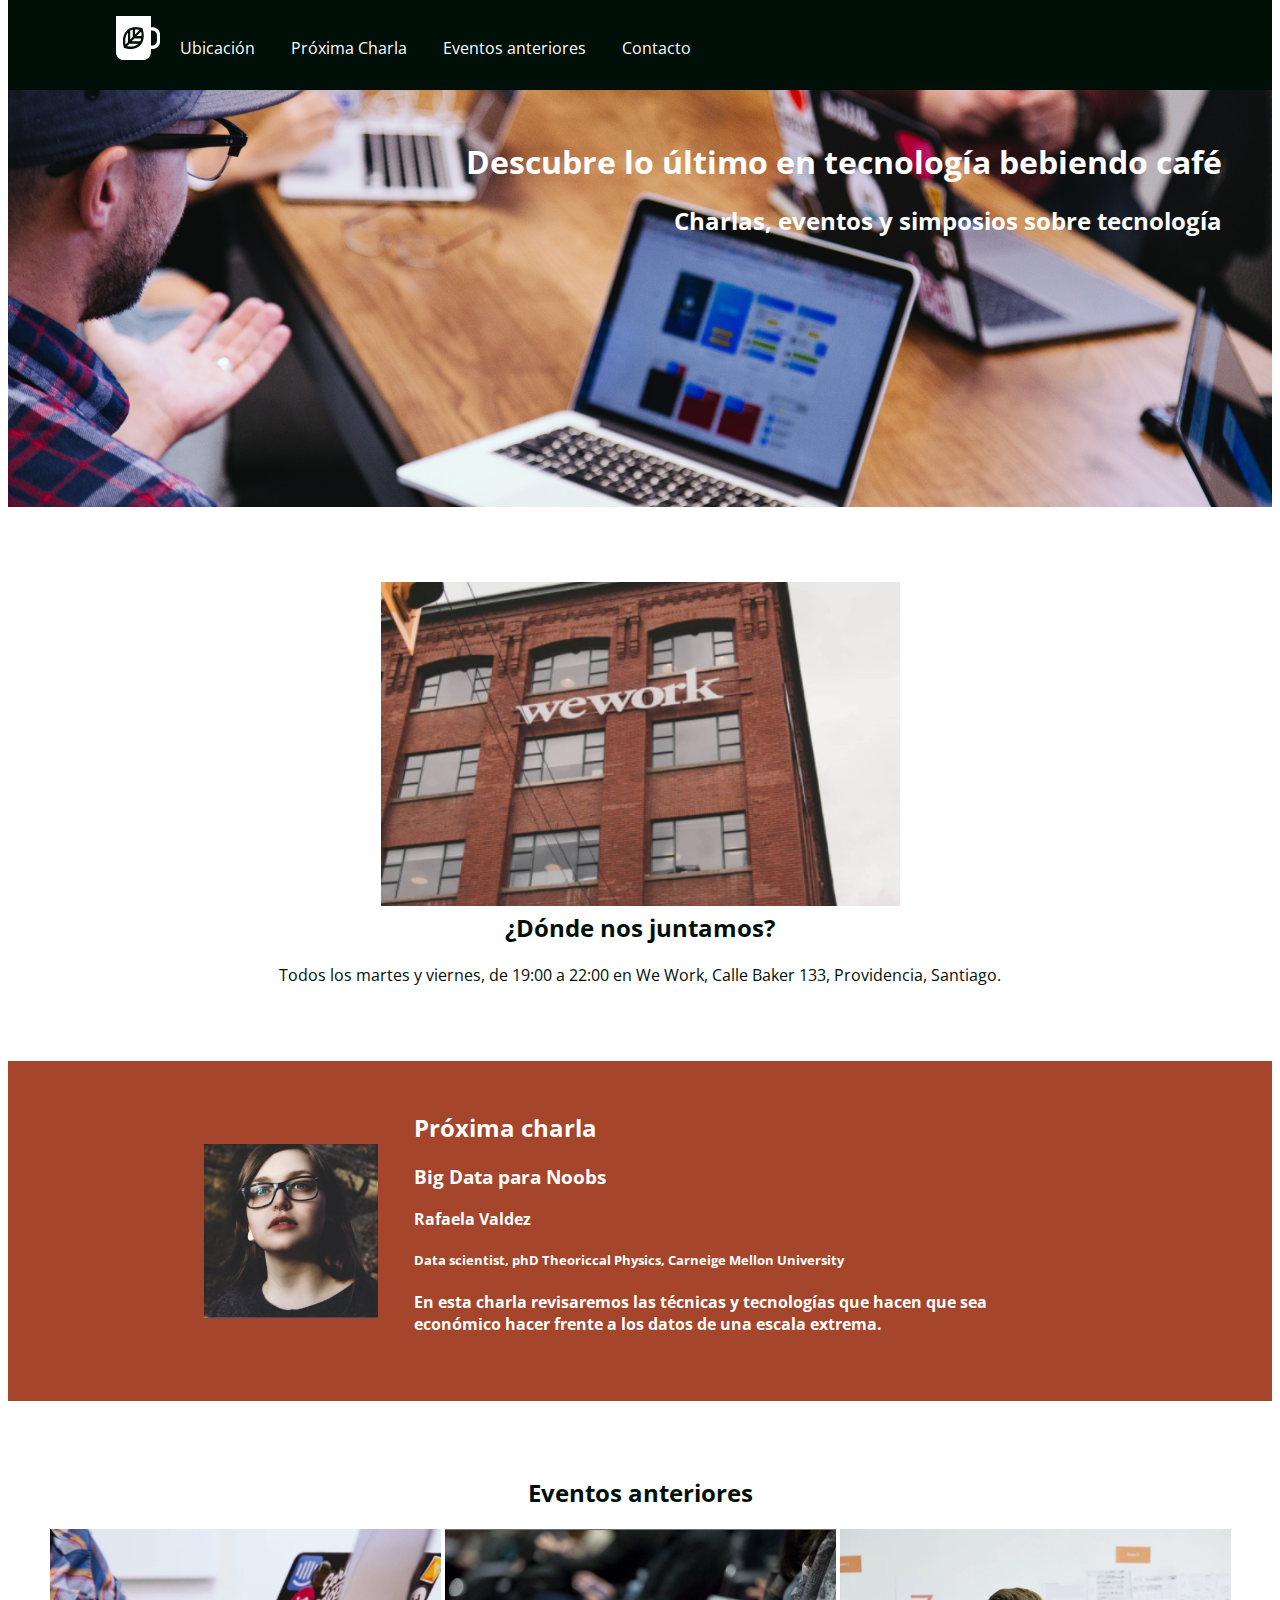
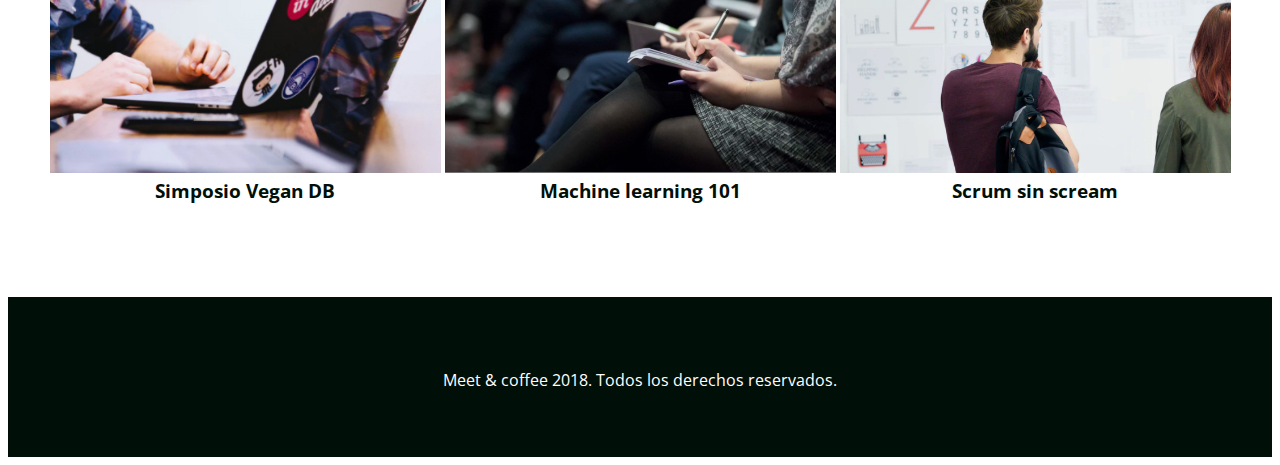
<file: index.html>
<!DOCTYPE html>
<html lang="es">

<head>
    <meta charset="UTF-8">
    <meta http-equiv="X-UA-Compatible" content="IE=edge">
    <meta name="viewport" content="width=device-width, initial-scale=1.0">
    <title>Meet & Cofee</title>
    <link rel="shortcut icon" type="image/png" href="./assets/img/favicon.png" />
    <meta name="author" content="Francisca Medina Concha">
    <meta name="description" content="Comparte tus conocimientos tomando café">
    <meta name="keywords" content="charlas, eventos, simposios, tecnología, co-work">
    <link rel="stylesheet" href="https://use.fontawesome.com/releases/v5.15.3/css/all.css"
        integrity="sha384-SZXxX4whJ79/gErwcOYf+zWLeJdY/qpuqC4cAa9rOGUstPomtqpuNWT9wdPEn2fk" crossorigin="anonymous">
    <link href="https://fonts.googleapis.com/css?family=Open+Sans:400,700,800" rel="stylesheet"> <!-- fonts -->
    <link rel="stylesheet" href="assets/css/style.css">


</head>

<body>
    <header>
        <nav class="oscuro">

            <ul>
                <li class="icono"><a href="#inicio"></a></li>
                <img src="assets/img/favicon.png" alt="icono">
                <li><a href="#ubicación">Ubicación</a></li>
                <li><a href="#charla">Próxima Charla</a> </li>
                <li><a href="#eventos ">Eventos anteriores</a></li>
                <li><a href="#contacto">Contacto</a></li>
            </ul>
        </nav>

    </header>

    <section id="inicio" class="hero-section">


        <h1 id="subtitulo"> Descubre lo último en tecnología bebiendo café</h1>
        <h2> Charlas, eventos y simposios sobre tecnología</h2>
    </section>

    <section id="ubicacion">
        <img src="assets/img/we-work.jpg" alt="we-work">

        <h2>¿Dónde nos juntamos?</h2>
        <p>Todos los martes y viernes, de 19:00 a 22:00 en We Work, Calle Baker
            133, Providencia, Santiago.</p>
    </section>

    <section id="charla" class="sweet-brown" >
        <div class="centrado">
            <img src="assets/img/speaker.jpg" alt="speaker" class="charla-speaker">

            <div class="charla-texto">
                <h2>Próxima charla</h2>
                <h3>Big Data para Noobs</h3>
                <h4>Rafaela Valdez</h4>
                <h5>Data scientist, phD Theoriccal Physics, Carneige Mellon
                    University</h5>
                <p>En esta charla revisaremos las técnicas y tecnologías que hacen que
                    sea económico hacer frente a los datos de una escala extrema.</p>
            </div>
        </div>
    </section>

    <section id="eventos">

        <h2>Eventos anteriores</h2>

        <article class="evento">
            <a href="./evento01.html" target="blank"><img src="assets/img/simposio-vegan.jpg" alt="simposio-vegan"></a>
            <h3>Simposio Vegan DB</h3>
        </article>
        <article class="evento">
            <img src="assets/img/machine-learning.jpg" alt="machine-learning">
            <h3>Machine learning 101</h3>
        </article>
        <article class="evento">
            <img src="assets/img/scrum-sin-scream.jpg" alt="scrum-sin-scream">
            <h3>Scrum sin scream</h3>
        </article>
    </section>

    <footer class="oscuro" id="contacto">
        <a href="https://github.com"><i class="fab fa-github-square fa-3x"></i> </a>
        <a href="https://twitter.com"><i class="fab fa-twitter-square fa-3x"></i> </a>
        <a href="https://linkedin.com"><i class="fab fa-linkedin fa-3x"></i></a>
        <p>Meet & coffee 2018. Todos los derechos reservados.</p>
    </footer>


</body>

</html>
</file>
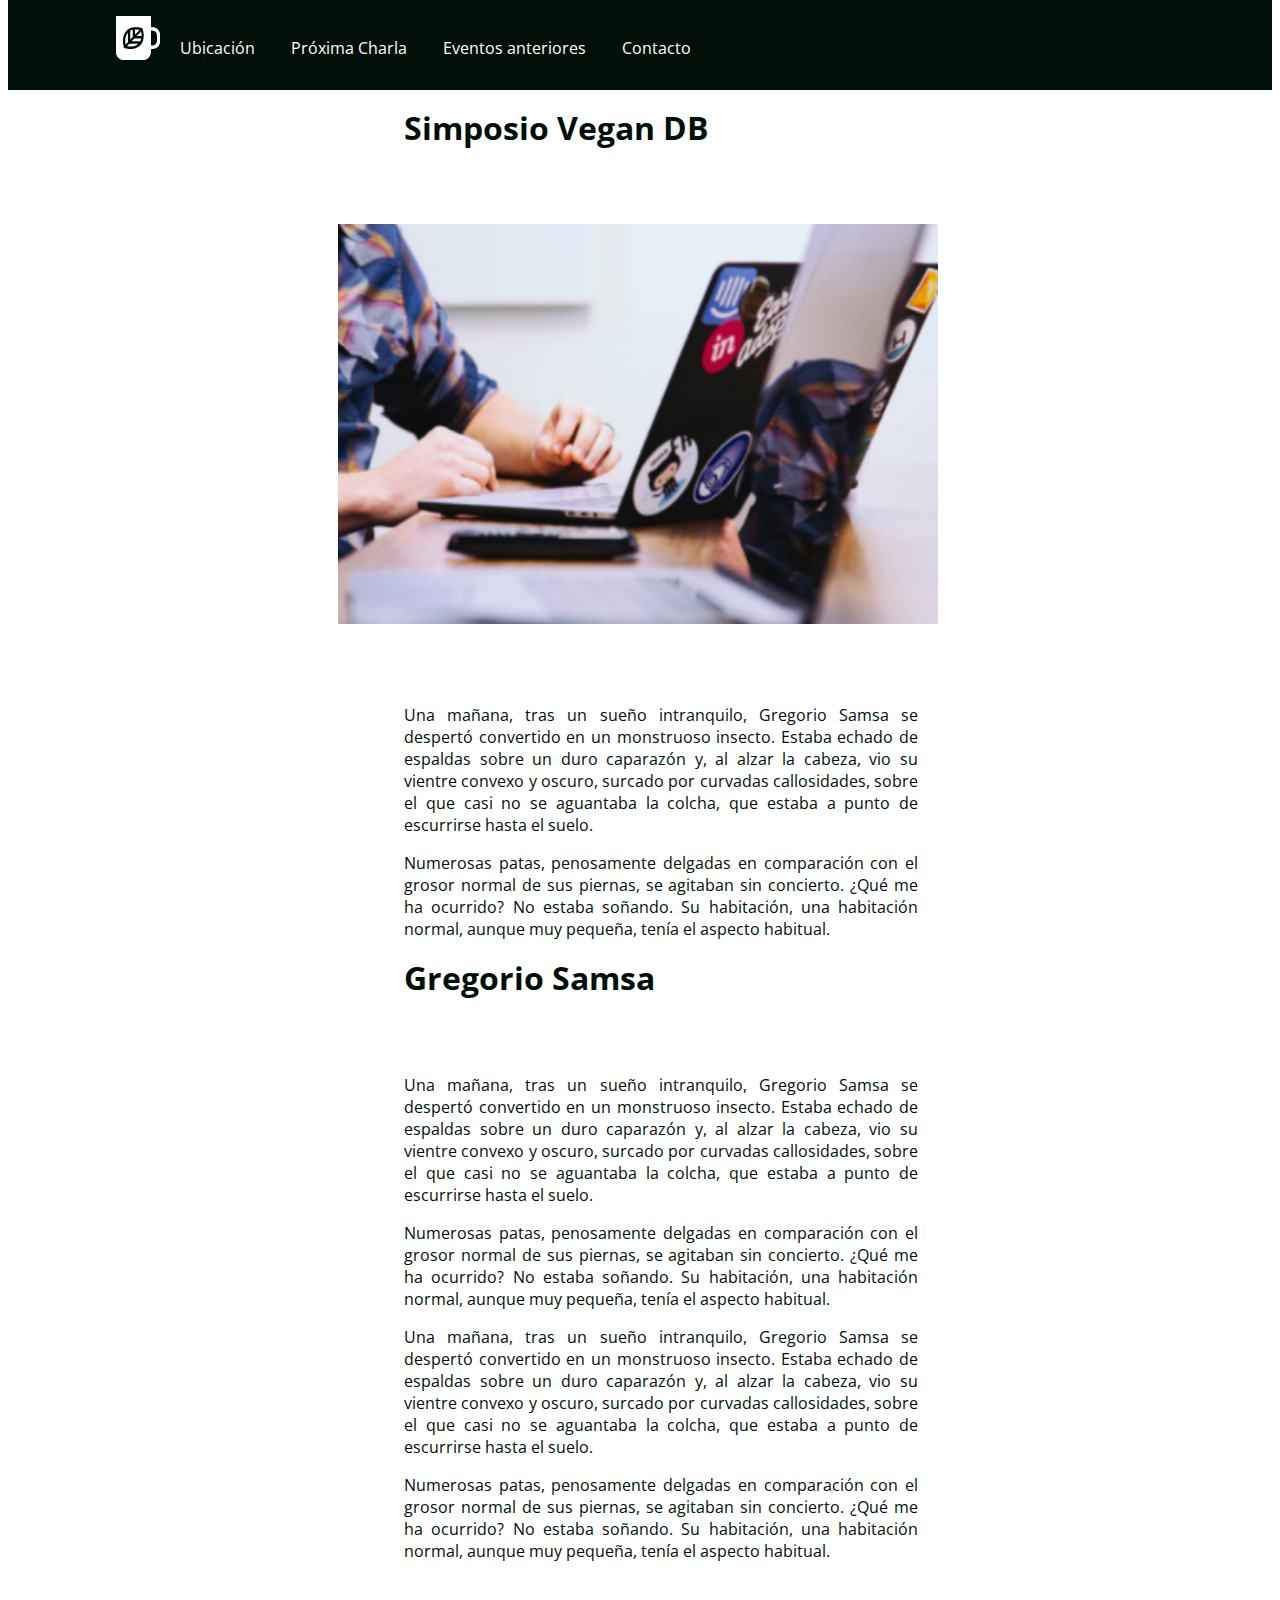
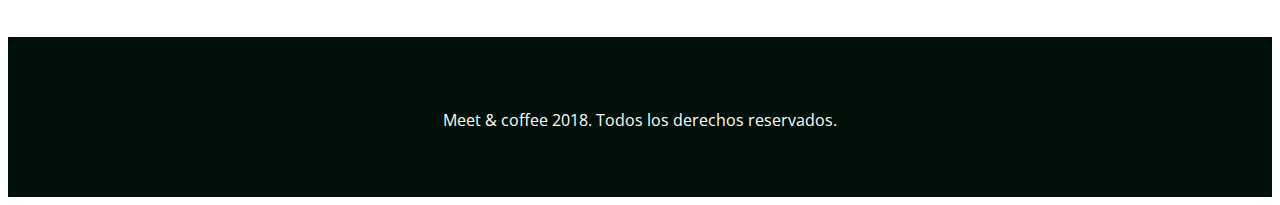
<file: evento01.html>
<!DOCTYPE html>
<html lang="en">

<head>
  <meta charset="UTF-8">
  <meta http-equiv="X-UA-Compatible" content="IE=edge">
  <meta name="viewport" content="width=device-width, initial-scale=1.0">
  <title>Meet & Cofee</title>
  <link rel="shortcut icon" type="image/png" href="./assets/img/favicon.png" />
  <!--favicon-->
  <meta name="author" content="Francisca Medina Concha">
  <meta name="description" content="Comparte tus conocimientos tomando café">
  <meta name="keywords" content="charlas, eventos, simposios, tecnología, co-work">
  <link rel="stylesheet" href="https://use.fontawesome.com/releases/v5.15.3/css/all.css"
    integrity="sha384-SZXxX4whJ79/gErwcOYf+zWLeJdY/qpuqC4cAa9rOGUstPomtqpuNWT9wdPEn2fk" crossorigin="anonymous">
  <link href="https://fonts.googleapis.com/css?family=Open+Sans:400,700,800" rel="stylesheet"> <!-- google fonts -->
  <link rel="stylesheet" href="assets/css/style.css">
  <!--archivo css-->


</head>

<body>
  <header>
    <nav class="oscuro">

      <ul>
        <li class="icono"><a href="#inicio"></a></li>
        <img src="assets/img/favicon.png" alt="">
        <li><a href="#ubicación">Ubicación</a></li>
        <li><a href="#charla">Próxima Charla</a> </li>
        <li><a href="#eventos ">Eventos anteriores</a></li>
        <li><a href="#contacto">Contacto</a></li>
      </ul>
    </nav>

  </header>
  <div class="hoja2">

    <h1>Simposio Vegan DB</h1>


    <section class="simposio-img">
      <img src="assets/img/simposio-vegan.jpg" width="600" height="400" alt="simposio-vegan"/>
    </section>


    <section class="text-simposio">
      <p>Una mañana, tras un sueño intranquilo, Gregorio Samsa se despertó convertido en un monstruoso insecto.
        Estaba echado de espaldas sobre un duro caparazón y, al alzar la cabeza, vio su vientre convexo y oscuro,
        surcado por
        curvadas callosidades, sobre el que casi no se aguantaba la colcha, que estaba a punto de escurrirse hasta el
        suelo. </p>
      <p> Numerosas patas, penosamente delgadas en comparación con el grosor normal de sus piernas, se agitaban sin
        concierto.
        ¿Qué me ha ocurrido? No estaba soñando. Su habitación, una habitación normal, aunque muy pequeña, tenía el
        aspecto habitual.</p>
    </section>

    <h1>Gregorio Samsa</h1>

    <section class="text-simposio">
      <p>Una mañana, tras un sueño intranquilo, Gregorio Samsa se despertó convertido en un monstruoso insecto.
        Estaba echado de espaldas sobre un duro caparazón y, al alzar la cabeza, vio su vientre convexo y oscuro,
        surcado por curvadas
        callosidades, sobre el que casi no se aguantaba la colcha, que estaba a punto de escurrirse hasta el suelo.</p>
      <p>Numerosas patas, penosamente delgadas en comparación con el grosor normal de sus piernas, se agitaban sin
        concierto.
        ¿Qué me ha ocurrido? No estaba soñando. Su habitación, una habitación normal, aunque muy pequeña, tenía el
        aspecto habitual.</p>
      <p> Una mañana, tras un sueño intranquilo, Gregorio Samsa se despertó convertido en un monstruoso insecto.
        Estaba echado de espaldas sobre un duro caparazón y, al alzar la cabeza, vio su vientre convexo y oscuro,
        surcado por
        curvadas callosidades, sobre el que casi no se aguantaba la colcha, que estaba a punto de escurrirse hasta el
        suelo.</p>
      <p> Numerosas patas, penosamente delgadas en comparación con el grosor normal de sus piernas, se agitaban sin
        concierto.
        ¿Qué me ha ocurrido? No estaba soñando. Su habitación, una habitación normal, aunque muy pequeña, tenía el
        aspecto habitual.</p>
    </section>




  </div>

  <footer class="oscuro" id="contacto">
    <a href="https://github.com"><i class="fab fa-github-square fa-3x"></i> </a>
    <a href="https://twitter.com"><i class="fab fa-twitter-square fa-3x"></i> </a>
    <a href="https://linkedin.com"><i class="fab fa-linkedin fa-3x"></i></a>
    <p>Meet & coffee 2018. Todos los derechos reservados.</p>
  </footer>


</body>

</html>
</file>
<file: assets/css/style.css>
body {
    text-align: center;
    color: #000f08;
    font-family: 'Open Sans', sans-serif;
   
}

.oscuro {
    background: #000f08;
    color: #ffffff;
   
}

.oscuro a {
    color: #ffffff;
    text-decoration: none;
}

.sweet-brown {
    text-align: left;
    background: #a4452c;
    color: #ffffff;
    padding: 50px;
    white-space: nowrap;
}

.hero-section {
    text-align: right;
    background-image: url('../img/bg-hero.png');
    background-repeat: no-repeat;
    background-size: cover;
    color: #ffffff;
    padding: 50px 50px 250px 50px;
    margin-top: -16px;
}

section, footer {
    margin-top: 75px;
}

footer {
    padding: 50px;
}

.charla-speaker, .charla-texto, .evento {
    display: inline-block;
}

.centrado {
    width: 75%;
    margin: 0 auto;
}

.charla-speaker {
    width: 20%;
    vertical-align: middle;
}

.charla-texto {
    width: 72.5%;
    vertical-align: middle;
    white-space: normal;
}

nav ul li {
    display: inline-block;
    margin: 0 1em;
    margin-bottom: 1em;
    vertical-align: middle;
   
}

.icono {
    width: 2em;
    color: white;
    vertical-align: left;
   
}

footer i {
    margin: 0 0.25em 0.5em 0.25em;
}

.hoja2 {
    text-align: center;
    padding-left: 300px;
    padding-right: 305px;
    font-family: 'Open Sans', sans-serif;
    display: block;
}
.oscuro img{
    filter: invert(100%);
}
header{
    margin-top: 0%;
}
*{
    margin-top: 0%;
}
header ul{
    padding-bottom: 15px;
    padding-top: 16px;
    text-align: left;
}
.charla-texto{
    padding-left: 2em;
    font-weight: bold;
}

.text-simposio{
    text-align: justify;
    width: 78%;
    padding-left: 6em;
}
.hoja2 h1{
    text-align: left;
    padding-left: 3em;
}
</file>
